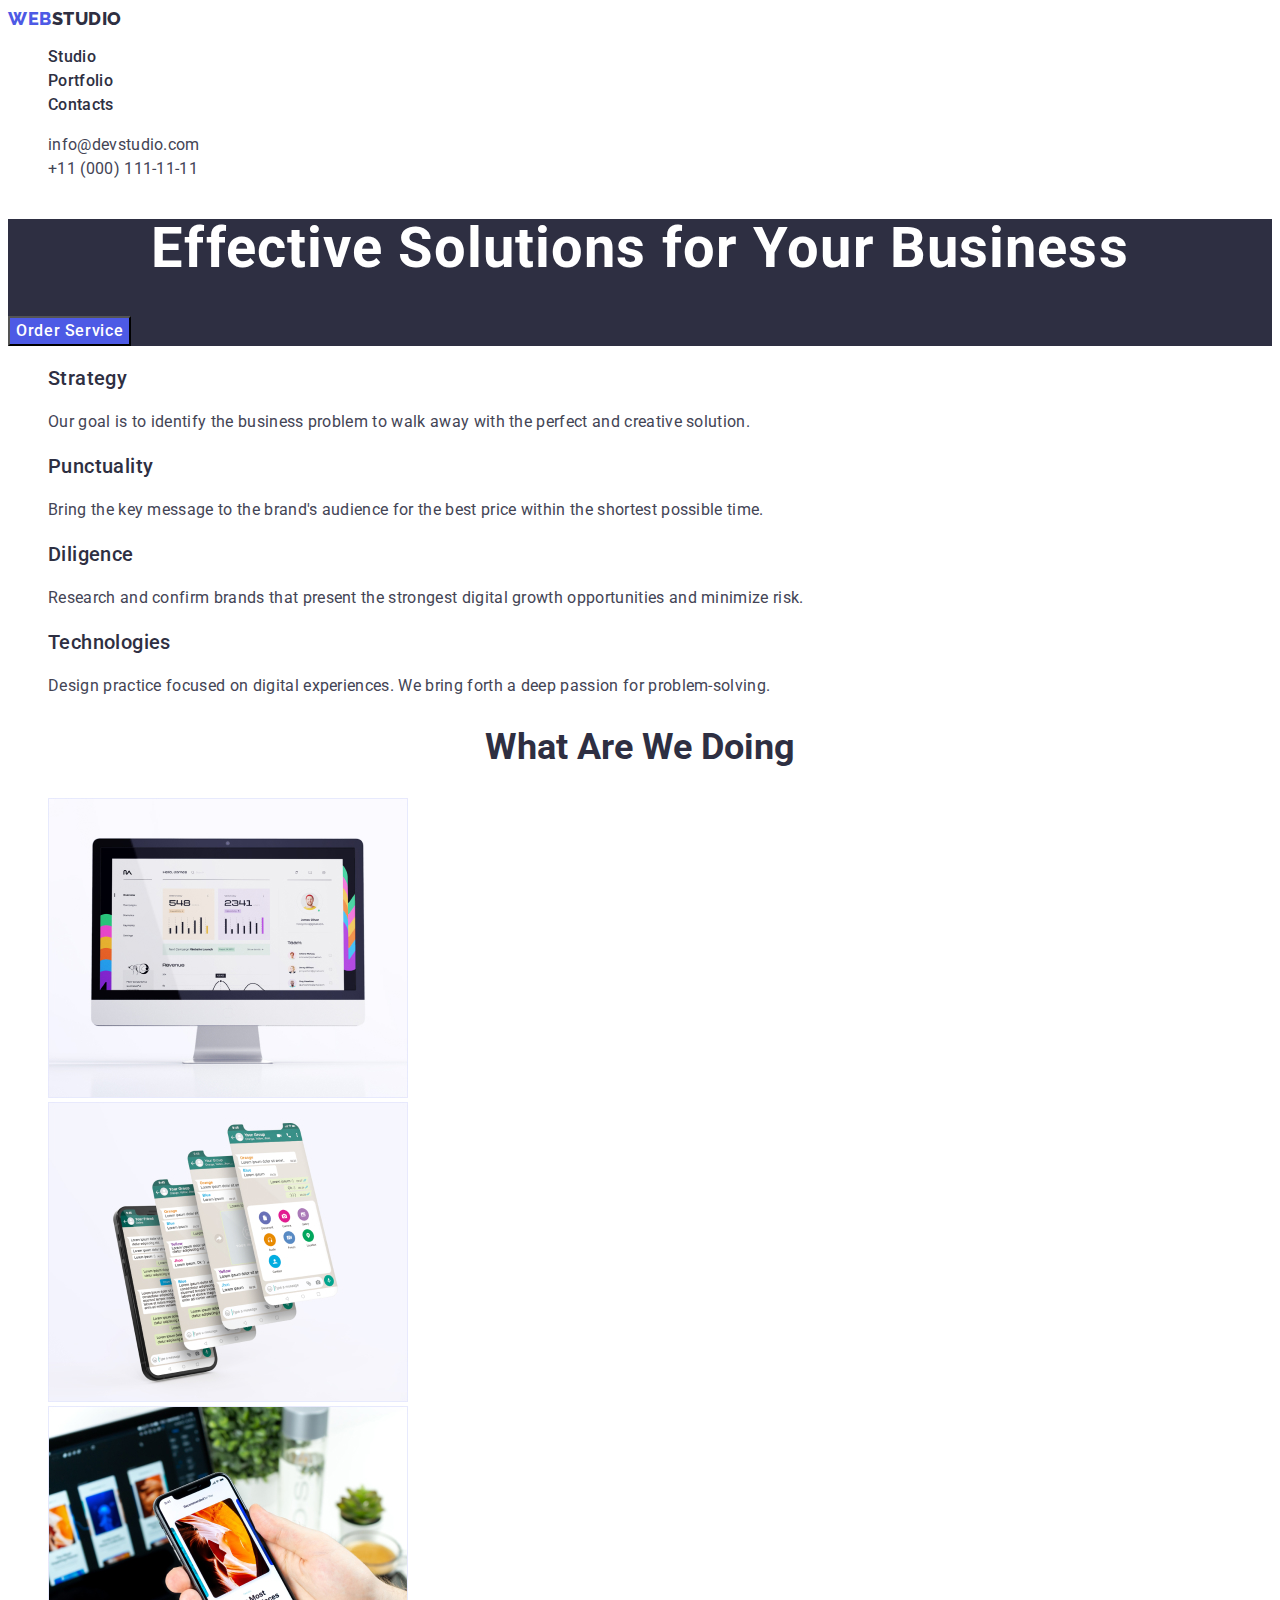
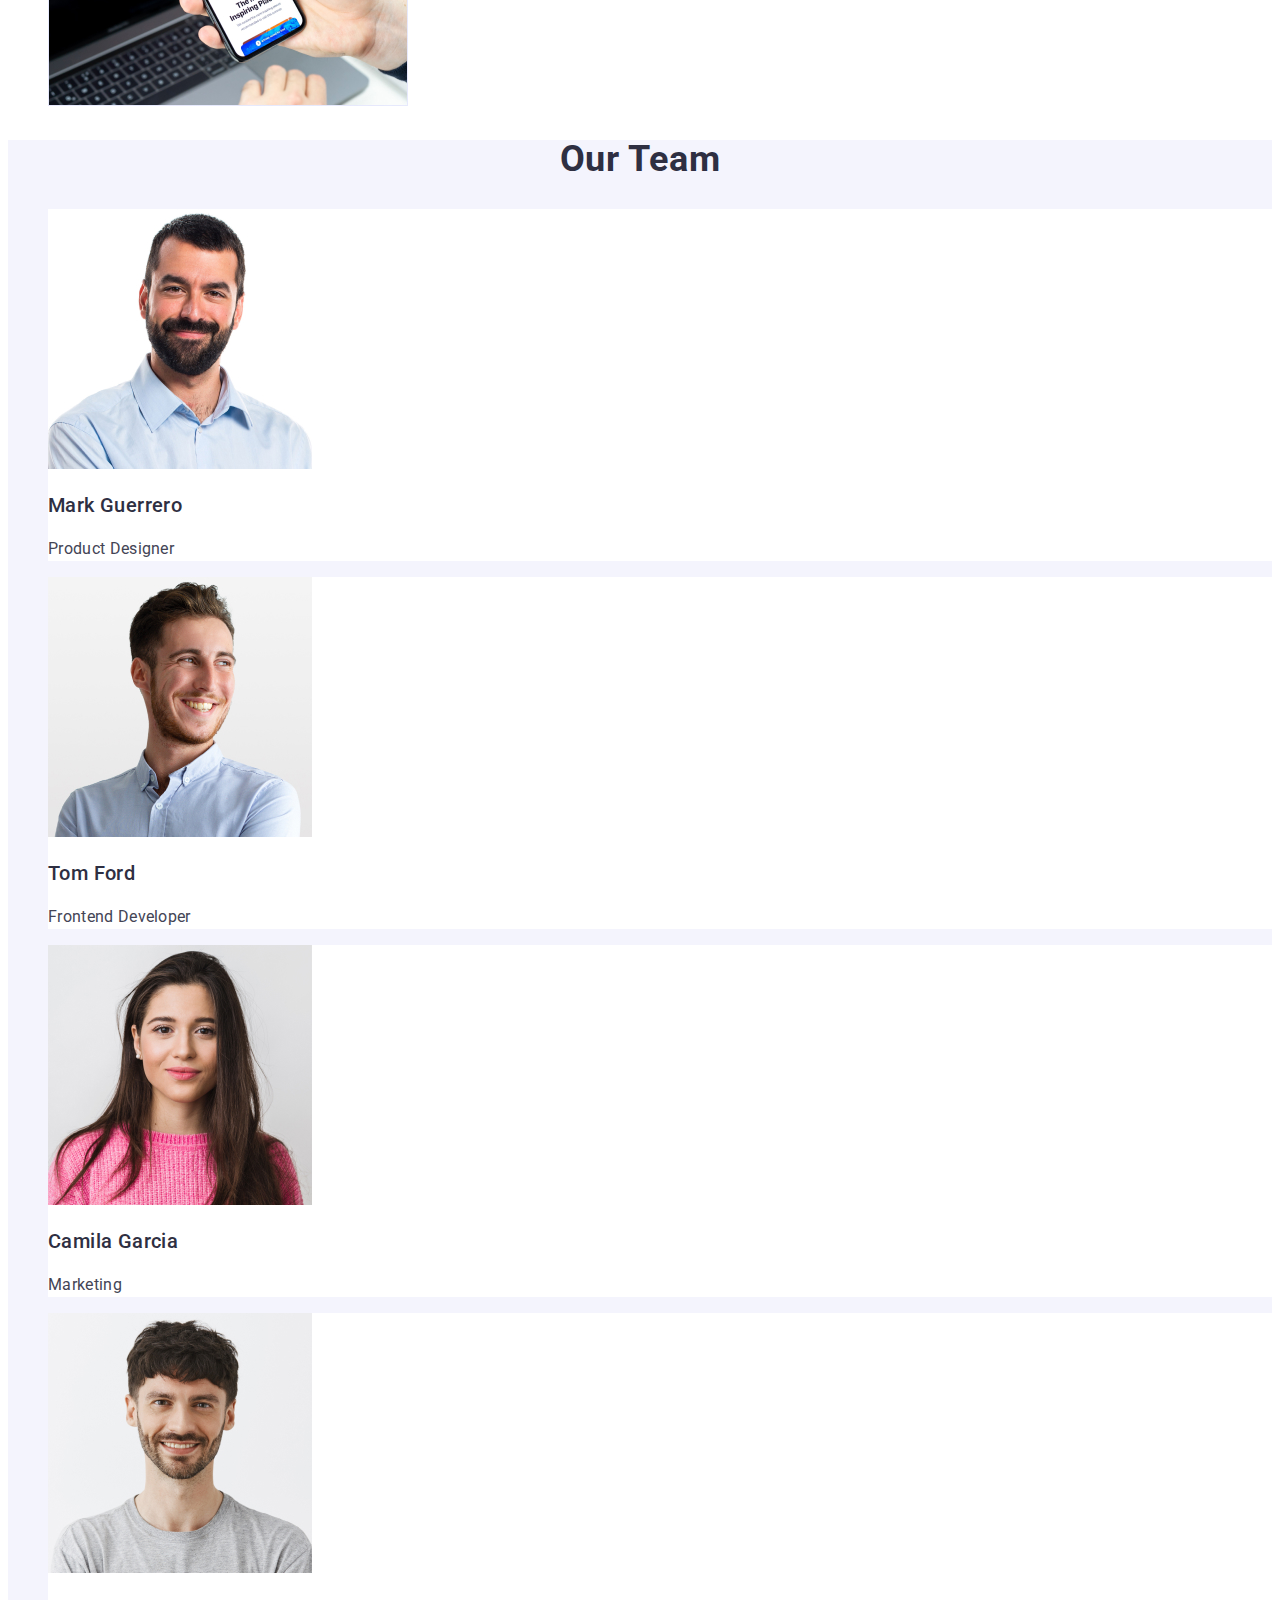
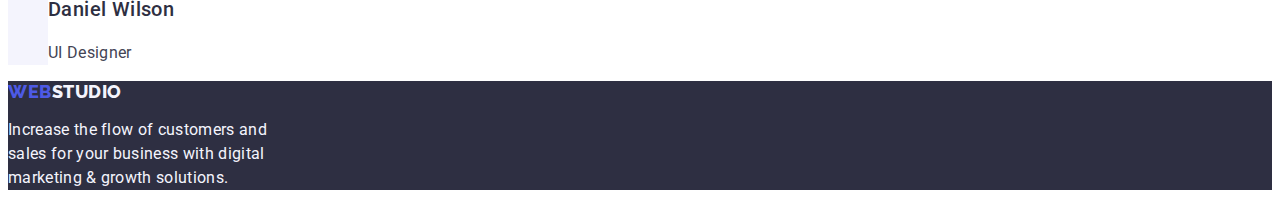
<file: index.html>
<!DOCTYPE html>
<html lang="en">
  <head>
    <meta charset="UTF-8" />
    <meta http-equiv="X-UA-Compatible" content="IE=edge" />
    <meta name="viewport" content="width=device-width, initial-scale=1.0" />
    <title>WebStudio</title>
   
    <link rel="preconnect" href="https://fonts.googleapis.com">
    <link rel="preconnect" href="https://fonts.gstatic.com" crossorigin>
   
    <link href="https://fonts.googleapis.com/css2?family=Roboto:wght@400;500;700;900&display=swap" rel="stylesheet">
    <link href="https://fonts.googleapis.com/css2?family=Raleway:wght@800&display=swap" rel="stylesheet">

    <link rel="stylesheet" href="./css/styles.css">
    </head>
  
    <!-- Header section -->
  
  <body>
    <header class="header-page">
      <nav>
        <a href="./index.html" class="header-web-logo link">Web<span class="header-studio-logo">Studio</span></a>
       <ul class="list">
      <li><a class="nav-link link" href="./index.html">Studio</a></li>
      <li><a class="nav-link link" href="./portfolio.html">Portfolio</a></li>
      <li><a class="nav-link link" href="">Contacts</a></li>
    </ul>
    </nav>

          <!-- Contacts -->
        
          <address class="address">
            <ul class="list">
              <li><a href="mailto:info@devstudio.com" class="contacts-link link">info@devstudio.com</a></li>
              <li><a href="tel:+110001111111" class="contacts-link link">+11 (000) 111-11-11</a></li>
            </ul>
            </address>
             </header>
        
         <!-- main section -->

      <main> 
      <section class="main-section">
      <h1 class="main-headline">Effective Solutions for Your Business</h1>
      <button class="main-button">Order Service</button>
      </section>
      
      <!-- section 2 -->
      
      <section class="features">
        <h2 hidden class="features">Feature</h2>
       <ul class="list">
            <li>
              <h3 class="features-title">Strategy</h3>
              <p class="features-txt">Our goal is to identify the business problem to walk away with the 
                 perfect and creative solution.</p>
                </li>
              <li>
              <h3 class="features-title">Punctuality</h3>
              <p class="features-txt">Bring the key message to the brand's audience for the best 
                price within the shortest possible time.</p>
              </li>
              <li>
              <h3 class="features-title">Diligence</h3>
              <p class="features-txt">Research and confirm brands that present the strongest 
                digital growth opportunities and minimize risk.</p>
              </li>
              <li>
              <h3 class="features-title">Technologies</h3>
              <p class="features-txt">Design practice focused on digital experiences. We bring 
                forth a deep passion for problem-solving.</p>
            </li>
          </ul>
        </section>
        
        <!--What Are We Doing. Section 3 -->
      
        <section>
         <h2 class="gallery-headline">What are we doing</h2>
        <ul class="list">
           <li><img src="./images/whatarewedoing-computer.jpg" alt="computer" width="360"></li>
           <li><img src="./images/whatarewedoing-phone.jpg"   alt="phone"  width="360"></li>
           <li><img src="./images/whatarewedoing-phone-2.jpg" alt="phone2" width="360"></li>
            </ul>
        </section> 
      
       <!-- Section 4 -->
       
       <section class="section-team">
        <h2 class=" section-headline">Our Team</h2>
       <ul class="list">
          <li class="section-item"><img src="./images/ourteam-1.jpg" alt="emploee1" width="264">
          <h3 class="section-title">Mark Guerrero</h3>
          <p class="section-txt">Product Designer</p>
          </li>
          
          <li class="section-item"><img src="./images/ourteam-2.jpg"  alt="emploee2" width="264">
          <h3 class="section-title">Tom Ford</h3>
          <p class="section-txt">Frontend Developer</p>
          </li>
          <li class="section-item"><img src="./images/ourteam-3.jpg" alt="emploee3" width="264">
         <h3 class="section-title">Camila Garcia</h3>
          <p class="section-txt">Marketing</p>
          </li>
         
          <li class="section-item"><img src="./images/ourteam-4.jpg" alt="emploee4" width="264">
          <h3 class="section-title">Daniel Wilson</h3>
          <p class="section-txt">UI Designer</p>
          </li>
          </ul>
      </section>
     </main>
    
      <!-- Footer section-->

  <footer class="footer-section"> 
<a href="./index.html" class="footer-web-logo link">Web<span class="footer-studio-logo">Studio</span></a>
<p class="footer-txt">Increase the flow of customers and sales for your business with digital marketing & growth solutions.</p>
</footer>
</body>
</html>
</file>
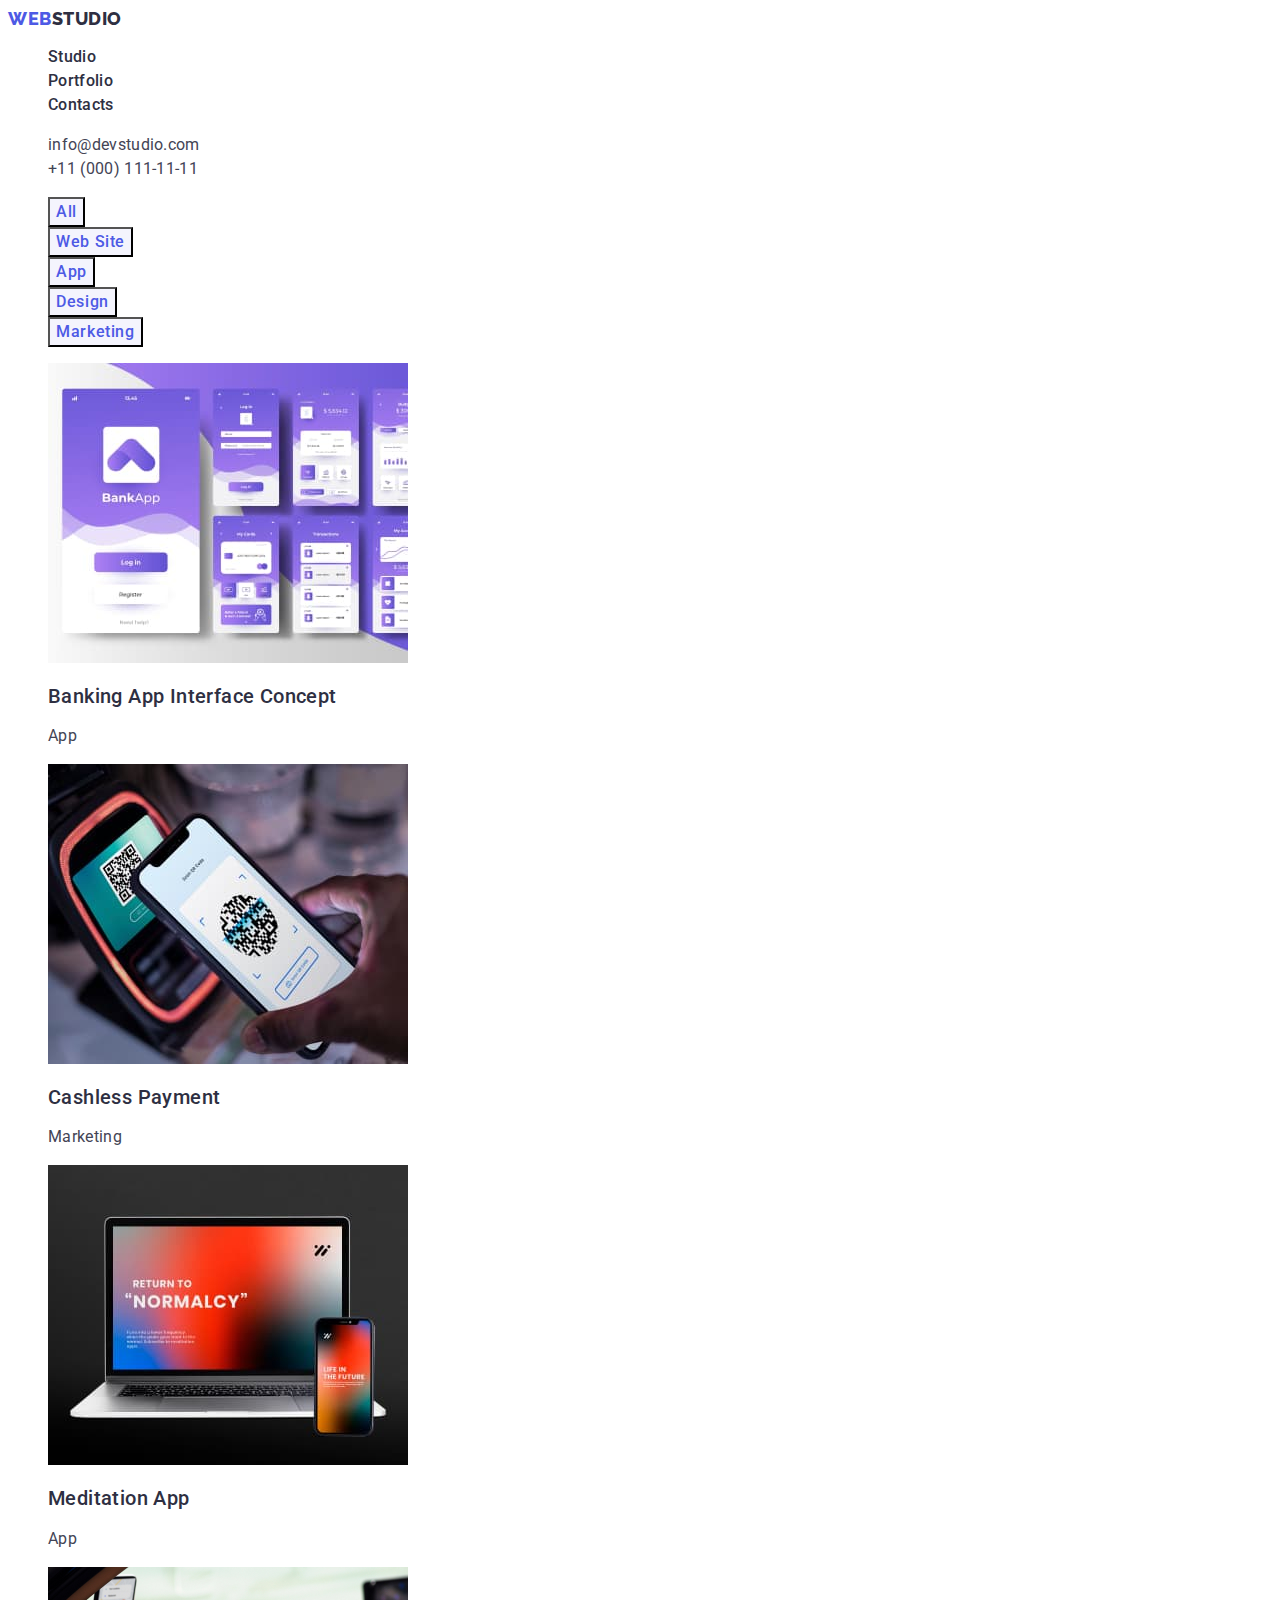
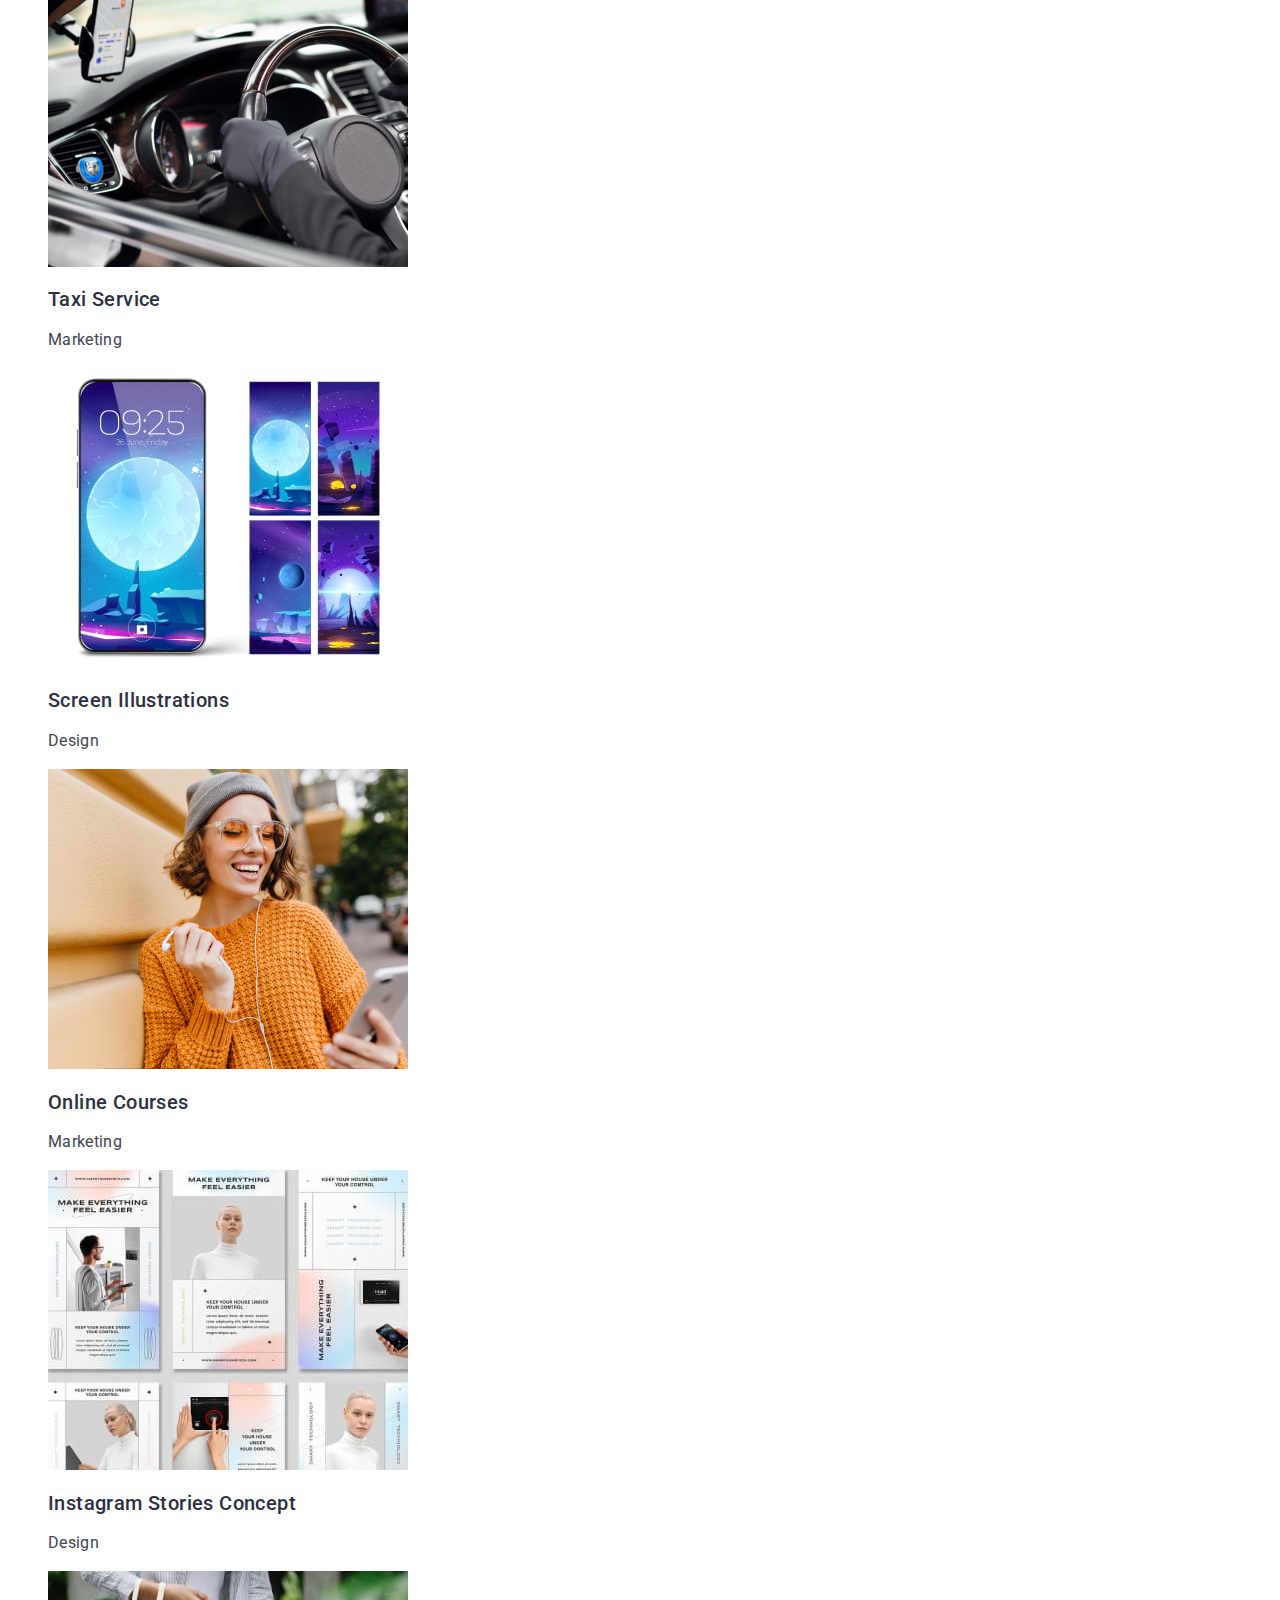
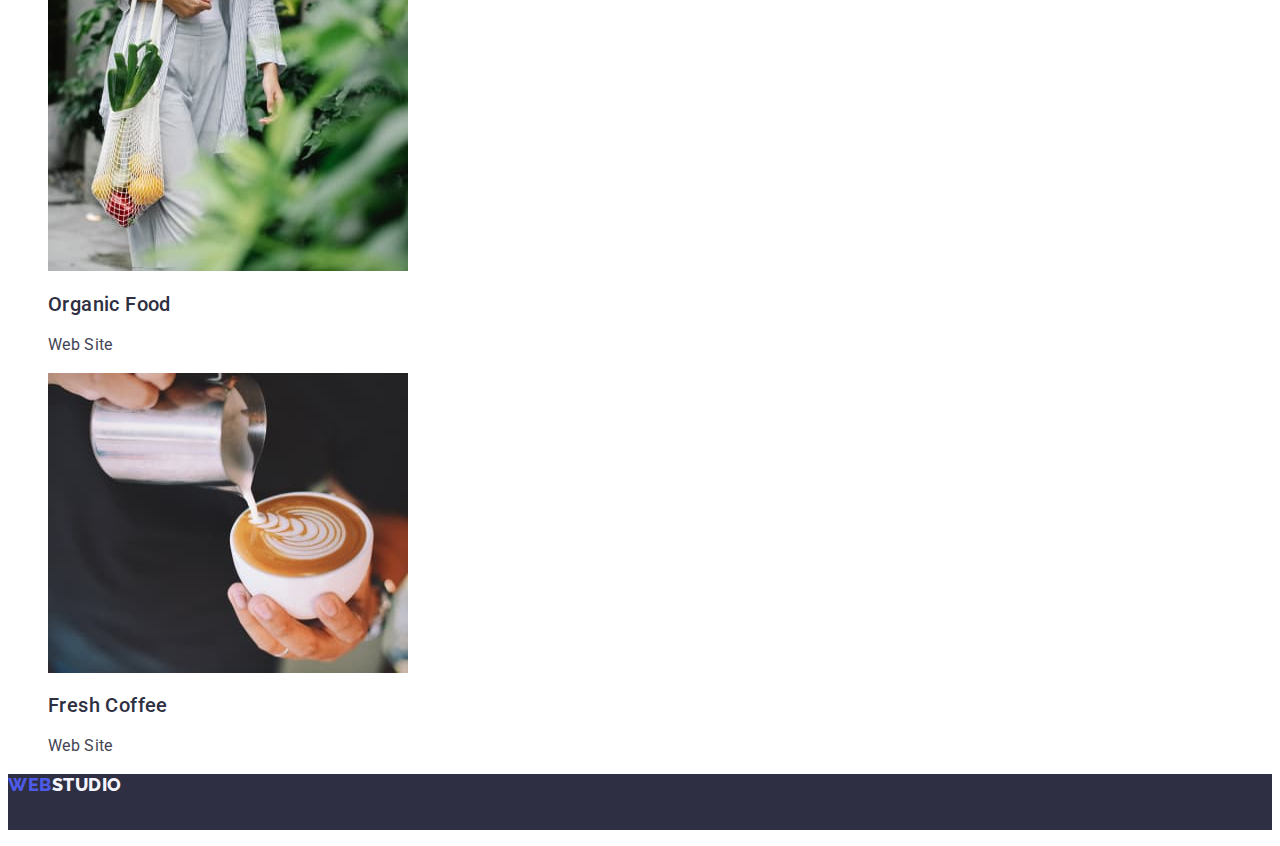
<file: portfolio.html>
<!DOCTYPE html>
<html lang="en">
<head>
  <meta charset="UTF-8">
  <meta http-equiv="X-UA-Compatible" content="IE=edge">
  <meta name="viewport" content="width=device-width, initial-scale=1.0">
  <title>WebStudio</title>
 
  <link rel="preconnect" href="https://fonts.googleapis.com">
  <link rel="preconnect" href="https://fonts.gstatic.com" crossorigin>
  
  <link href="https://fonts.googleapis.com/css2?family=Roboto:wght@400;500;700;900&display=swap" rel="stylesheet">
  <link href="https://fonts.googleapis.com/css2?family=Raleway:wght@800&display=swap" rel="stylesheet">

  <link rel="stylesheet" href="./index.html">
  <link rel="stylesheet" href="./css/styles.css">
  </head>

<body>
  <header class="header-page">
   <nav>
    <a href="./index.html" class="link header-web-logo">Web<span class="header-studio-logo">Studio</span></a>
  <ul class="list">
  <li><a class="nav-link link" href="./index.html">Studio</a></li>
  <li><a class="nav-link link" href="./portfolio.html">Portfolio</a></li>
  <li><a class="nav-link link" href="">Contacts</a></li>
    </ul>
   </nav>
  
      <!-- Contacts -->

    <address class="address">
    <ul class="list">
      <li><a href="mailto:info@devstudio.com" class="contacts-link link">info@devstudio.com</a></li>
      <li><a href="tel:+110001111111" class="contacts-link link">+11 (000) 111-11-11</a></li>
    </ul>
    </address>
     </header>

  <!-- Filters-->
<main> 
<section>
 <h1 hidden>Filters</h1>
     <ul class="list" >
       <li><button class="button-menu" type="button">All</button></li>
       <li><button class="button-menu" type="button">Web Site</button></li>
       <li><button class="button-menu" type="button">App</button></li>
       <li><button class="button-menu" type="button">Design</button></li>
       <li><button class="button-menu" type="button">Marketing</button></li>
  </ul>
  <ul class="list">
    <li>
      <a href="" class="link">
      <img 
       src="./images/2nd_page/banking.jpg" 
       alt="Banking app" 
       width="360">
       <h2 class="section-title">Banking App Interface Concept</h2>
       <p class="section-txt">App</p>
      </a>
       </li>
  
    <li>
      <a href="" class="link">
      <img 
      src="./images/2nd_page/payment.jpg" 
      alt="Payment"
      width="360">
      <h2 class="section-title">Cashless Payment</h2>
      <p class="section-txt">Marketing</p>
      </a>
    </li>

    <li>
      <a href="" class="link">
      <img
      src="./images/2nd_page/meditation.jpg"
      alt="Meditation App"
      width="360">
      <h2 class="section-title">Meditation App</h2>
      <p class="section-txt">App</p>
      </a>
    </li>

    <li>
      <a href="" class="link">
     <img
     src="./images/2nd_page/taxy.jpg"
     alt="Taxi Service"
     width="360">
     <h2 class="section-title">Taxi Service</h2>
     <p class="section-txt">Marketing</p>
     </a>
     </li>

    <li>
      <a href="" class="link">
      <img 
      src="./images/2nd_page/screen.jpg"
      alt="Screen" 
      width="360">
      <h2 class="section-title">Screen Illustrations</h2>
      <p class="section-txt">Design</p>
      </a>
     </li>

    <li>
      <a href="" class="link">
      <img 
      src="./images/2nd_page/courses.jpg" 
      alt="Online Courses"  
      width="360">
      <h2 class="section-title">Online Courses</h2>
      <p class="section-txt">Marketing</p>
      </a>
     </li>

    <li> 
      <a href="" class="link">
      <img 
      src="./images/2nd_page/insta-stories.jpg" 
      alt="Instagram Stories Concept" 
      width="360">
      <h2 class="section-title">Instagram Stories Concept</h2>
      <p class="section-txt">Design</p>
      </a>
    </li>

    <li>
      <a href="" class="link">
      <img 
      src="./images/2nd_page/organic-food.jpg" 
      alt="Organic Food" 
      width="360">
      <h2 class="section-title">Organic Food</h2>
      <p class="section-txt">Web Site</p>
      </a>
    </li>

     <li>
      <a href="" class="link">
      <img 
      src="./images/2nd_page/coffee.jpg" 
      alt="Fresh Coffee"
      width="360">
      <h2 class="section-title">Fresh Coffee</h2>
      <p class="section-txt">Web Site</p>
      </a>
    </li>
</ul>
</section>
</main>

      <!-- Footer section-->

      <footer class="footer-section"> 
        <a class="footer-web-logo link" href="./index.html">Web<span class="footer-studio-logo">Studio</span></a>
        <p class="footer-text">Increase the flow of customers and sales for your business with digital marketing & growth solutions.</p>
</footer>
</body>
</html>
</file>
<file: css/styles.css>
:root{
--primary-text-color: #2e2f42;    /*NAVY BLUE*/
--secondary-text-color: #434455;  /*Slate*/

--dark-bcground-color: #2E2F42; /*NAVY BLUE*/
--light-background-color: #ffff;   

--accent-color: #4d5ae5;       /*Iris*/
--logo-studio-color: #2e2f42;   /*NAVY BLUE*/

--button-text-color: #ffffff; 
--white-color: #f4f4fd;       

--nav-link-clr-normal: #434455; /*Slate*/
--nav-link-clr-active: #404BBF; /*Ocean*/

--background-color-sections: #F4F4FD;  
--batton-borders-color: #E7E9FC; /* CORNFLOWER*/
}

  body {
  font-family: Roboto, sans-serif;
  color: var(--secondary-text-color);
  background-color: var(--light-background-color);
  }

   .button-cursor {
    cursor: pointer;
    }

  * {
    text-decoration:none;
    list-style: none;
    }
   
  /* Header section*/
    
    .header-page { 
     background-color: var(--light-background-color);
     }
      
      /* Header logo */

     .link {
      text-decoration: none;
      }
      
      .list {
       list-style: none;
       }
      
      .header-web-logo .link { 
       font-family: "Raleway", sans-serif;
       font-weight: 800;
       font-size: 18px;
       line-height: 1.17;
       letter-spacing: 0.03em;
       text-transform: uppercase;
       color: var(--accent-color);
       }
      
      .header-studio-logo {
       font-family: "Raleway", sans-serif;
       font-weight: 800;
       font-size: 18px;
       line-height: 1.17;
       letter-spacing: 0.03em;
       text-transform: uppercase;
       color: var(--logo-studio-color);
       }
  
       /* Navigation */

        .list {
         list-style: none;
         }

         .nav-link {
          font-weight: 500;
          font-size: 16px;
          line-height: 1.5;
          letter-spacing: 0.02em;
          color:var(--primary-text-color);
          text-decoration:none;
          }

          .nav-link:hover,
          .nav-link:focus{
           color: #404bbf;
          }
          
          /* Contacts */

          .address {
          font-style: normal;
          }

          .list {
           list-style: none;
           }
          
          .contacts-link { 
          font-family: Roboto;
          font-size: 16px;
          font-weight: 400;
          line-height: 1.5;
          align-items: center;
          letter-spacing: 0.02em; 
          list-style: none;  
          color: var(--secondary-text-color);
          }
          
          .contacts-link:hover, 
          .contacts-link:focus {
           color: #404bbf;
           } 
    
        /* Section 2*/
       /*Effective Solutions for Your Business*/

       .main-section {
        background-color:#2E2F42;
        }
        
       .main-headline { 
       color: var(--button-text-color);
       font-weight: 700;
       letter-spacing: 0.04em;
       font-size: 56px;
       line-height: 1.07;
       font-family: "Roboto", sans-serif;
       text-align: center;
       letter-spacing: 0.02em;
       }   
       
       /* Button Text >Order Service<*/
     
       .main-button { 
        font-family: "Roboto",sans-serif;
        font-weight: 500;
        font-size: 16px;
        line-height: 1.5;
        letter-spacing: 0.04em;
        align-items: center;
        cursor: pointer;
        color: var(--button-text-color);
        background-color: var(--accent-color);
        }
     
       .main-button:hover, 
       .main-button:focus {
        background-color: #404BBF;
        }

       /* section 2 */

      .features-title {
      font-size: 20px;
      font-weight: 500;
      line-height: 1.2;
      align-items: normal;
      letter-spacing: 0.02em;
      color: var(--primary-text-color);
      }
    
    .features-txt {
    color: var(--secondary-text-color);
    font-size: 16px;
    font-weight: 400;
    line-height: 1.5;
    letter-spacing: 0.02em;
    }

    /*What we are doing. Section 3 */

   .gallery-headline { 
    font-weight: 700;
    line-height: 1.11;
    text-align: center;
    text-transform: capitalize;
    letter-spacing: 0,002em;
    font-size: 36px;
    color: var(--primary-text-color);
    }
    
      /*Section 4 */

    .section-team {
      background-color: #F4F4FD;
      }

     .section-headline {
      font-weight: 700;
      font-size: 36px;
      line-height: 1.11;
      text-align: center;
      text-transform: capitalize;
      letter-spacing: 0.02em;
      color: var(--primary-text-color)
      }

     .section-title {
      font-size: 20px;
      font-weight: 500;
      line-height: 1.2;
      align-items: center;
      letter-spacing: 0.02em;
      color: var(--primary-text-color)
      }

      .section-item {
       background-color: #FFFFFF;
       }

    .section-txt {
     color: var(--secondary-text-color);
     font-size: 16px;
     font-weight: 400;
     font-style: normal;
     line-height: 1.5;
     align-items: center;
     letter-spacing: 0.02em;
     list-style: none;
     }

      .footer-section {
       background-color: var(--dark-bcground-color);
       }
        
      .footer-web-logo {
      font-family: Raleway, sans-serif;
      font-weight: 800;
      font-size: 18px;
      line-height: 1.17;
      letter-spacing: 0.03em;
      text-transform: uppercase;
      color: var(--accent-color);
      }

      .link {
      text-decoration: none;
      }

      .footer-studio-logo {
      font-family: Raleway, sans-serif;
      font-weight: 800;
      font-size: 18px;
      line-height: 1.17;
      letter-spacing: 0.03em;
      text-transform: uppercase;
      color: var(--background-color-sections);
      }

     .footer-txt {
      font-size: 16px;
      font-weight: 400;
      line-height: 1.5;
      width: 264px;
      letter-spacing: 0.02em;
      color: #f4f4fd;
      }

    /*Portfolio*/
  
    .body {
      font-family: Roboto, sans-serif;
      color: var(--secondary-text-color);
      background-color: var(--light-background-color);
      }
     
    .buttons-cursor {
      cursor: pointer;
      }
     
    * {
      text-decoration:none;
      list-style: none;
       }
      

      /* Header section*/
     
      
       /* Header logo */
       
       .header-web-logo { 
        font-family: "Raleway", sans-serif;
        font-weight: 800;
        font-size: 18px;
        line-height: 1.17;
        letter-spacing: 0.03em;
        text-transform: uppercase;
        color: var(--accent-color);
        }

        .link {
         text-decoration: none;
         }
   
       
        .header-studio-logo {
        font-family: "Raleway", sans-serif;
        font-weight: 800;
        font-size: 18px;
        line-height: 1.17;
        letter-spacing: 0.03em;
        text-transform: uppercase;
        color: var(--logo-studio-color);
        }
 
       /* Navigation */

       .list {
        list-style: none;
       }
      
      .nav-link {
      font-weight: 500;
      font-size: 16px;
      line-height: 1.5;
      letter-spacing: 0.02em;
      color:var(--primary-text-color);
      text-decoration:none;
      }

      .nav-link:hover, 
      .nav-link:focus {
      color: #404bbf;
      }
       
       /* Contacts */

      .contacts-link {
      text-decoration: none;
      }

       .list {
        list-style: none;
        }
  
       .contacts-link { 
       font-family: Roboto, sans-serif;
       font-size: 16px;
       font-weight: 400;
       line-height: 1.5;
       align-items: center;
       letter-spacing: 0.02em;
       color: var(--secondary-text-color);
       }
      
      .contacts-link:hover, 
      .contacts-link:focus {
       color: #404bbf;
       } 

      /*Filters*/

      .button-menu {
      font-family: inherit;
      font-size: 16px;
      font-weight: 500;
      line-height: 1.5;
      letter-spacing: 0.04em;
      align-items: normal;
      text-align: center;
      cursor: pointer;
      color: var(--accent-color);
      background-color:var(--white-color);
      }

      .button-menu:hover, 
      .button-menu:focus {
       color: #FFFFFF;
       }
       
      .button-menu:hover,  
      .button-menu:focus {
       background-color: #404BBF;
       }

      .link {
       text-decoration: none;
       }

       section-title {
       color: var(--primary-text-color);
       font-size: 20px;
       font-weight: 500;
       line-height: 1.2;
       align-items: center;
       letter-spacing: 0.02em;
       }

      section-txt {
       color: var(--secondary-text-color);
       font-size: 16px;
       font-weight: 400;
       line-height: 1.5;
       align-items: center;
       letter-spacing: 0.02em;
       }

      /* footer section */

      .footer-section {
       color: var(--dark-bcground-color);
       }
        
       .footer-web-logo {
        font-family: Raleway, sans-serif;
        font-weight: 800;
        font-size: 18px;
        line-height: 1.17;
        letter-spacing: 0.03em;
        text-decoration:none;
        text-transform: uppercase;
        color: var(--accent-color);
        }

        .footer .link {
        text-decoration: none;
        }

       .footer-studio-logo { 
        font-family: "Raleway", sans-serif;
        font-weight: 800;
        font-size: 18px;
        line-height: 1.17;
        letter-spacing: 0.03em;
        text-decoration:none;
        text-transform: uppercase;
        color: #F4F4FD;
        }

      .footer-txt {
        font-size: 16px;
        font-weight: 400;
        line-height: 1.5;
        width: 264px;
        letter-spacing: 0.02em;
        font-style: normal;
        text-decoration: none;
        color: #F4F4FD;
        }
</file>
